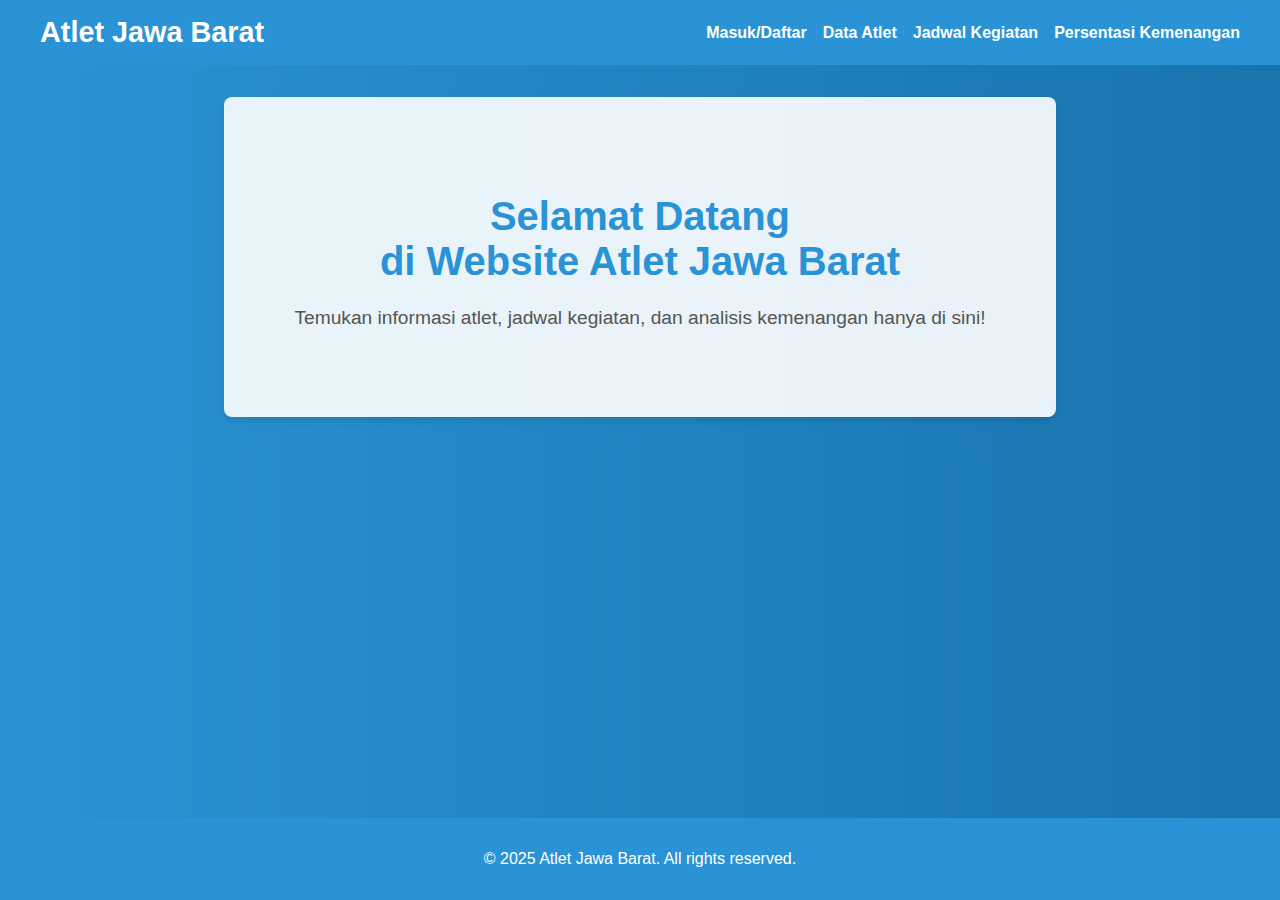
<file: index.html>
<!DOCTYPE html>
<html lang="en">
<head>
    <meta charset="UTF-8">
    <meta name="viewport" content="width=device-width, initial-scale=1.0">
    <title>Website Atlet Jawa Barat</title>
    <link rel="stylesheet" href="style.css">
    <script defer src="script.js"></script>
</head>
<body>
    <header>
        <div class="container">
            <h1>Atlet Jawa Barat</h1>
            <nav>
                <ul>
                    <li id="login-nav"><a href="./login.html">Masuk/Daftar</a></li>
                    <li><a href="./data.html">Data Atlet</a></li>
                    <li><a href="./jadwal.html">Jadwal Kegiatan</a></li>
                    <li><a href="./persen.html">Persentasi Kemenangan</a></li>                    
                    <li id="logout-nav" style="display: none;"><a href="#" id="logout">Keluar</a></li>                 
                </ul>
            </nav>
        </div>
    </header>

    <main>
        <section class="hero">
            <h2>Selamat Datang<br>di Website Atlet Jawa Barat</h2>
            <p>Temukan informasi atlet, jadwal kegiatan, dan analisis kemenangan hanya di sini!</p>
        </section>
    </main>

    <footer>
        <p>&copy; 2025 Atlet Jawa Barat. All rights reserved.</p>
    </footer>
</body>
</html>
</file>
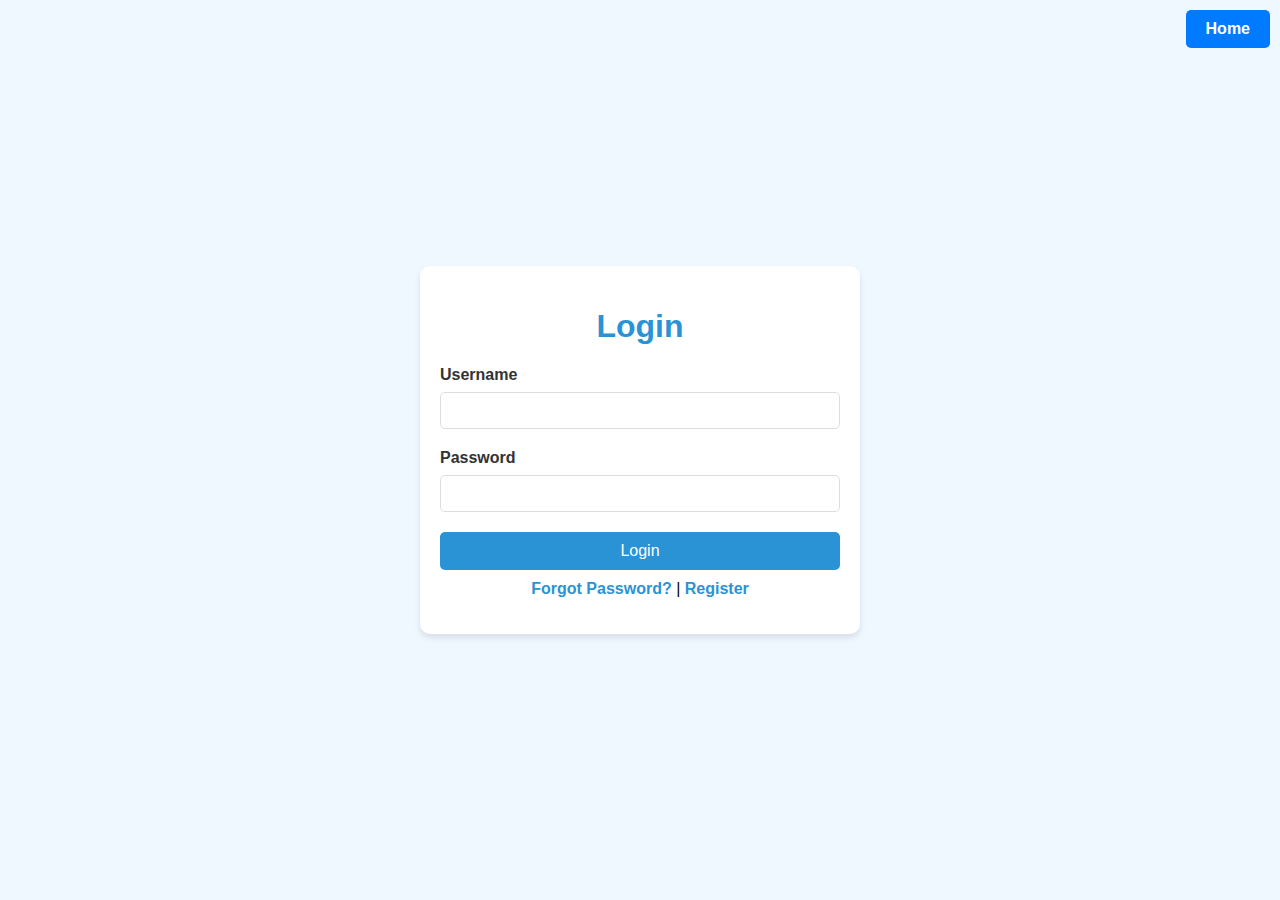
<file: data.html>
<!DOCTYPE html>
<html lang="en">
<head>
    <meta charset="UTF-8">
    <meta name="viewport" content="width=device-width, initial-scale=1.0">
    <title>Daftar Atlet Internasional</title>
    <link rel="stylesheet" href="data.css">
</head>
<body>
    <div class="container">
        <h1>Daftar Atlet Internasional di Kota Bandung</h1>
        <div class="search-sort">
            <input type="text" id="search" placeholder="Cari nama atlet atau cabang olahraga">
            <select id="sort">
                <option value="">Urutkan Berdasarkan</option>
                <option value="nama_provinsi">Nama Provinsi</option>
                <option value="nama_kabupaten_kota">Nama Kabupaten/Kota</option>
                <option value="cabang_olahraga">Cabang Olahraga</option>
                <option value="nama_lengkap">Nama Lengkap</option>
                <option value="tahun">Tahun</option>
            </select>
        </div>
        <table>
            <thead>
                <tr>
                    <th>Nama Provinsi</th>
                    <th>Nama Kabupaten/Kota</th>
                    <th>Cabang Olahraga</th>
                    <th>Nama Lengkap</th>
                    <th>Jenis Kelamin</th>
                    <th>Tahun</th>
                </tr>
            </thead>
            <tbody id="data-table">
                <!-- Data akan diisi melalui JavaScript -->
            </tbody>
        </table>
    </div>

    <!-- Tombol Logout -->
    <button id="logout-button" onclick="logout()">Logout</button>

    <!-- Script -->
    <script src="data.js"></script>
    <script>
        // Fungsi Logout
        function logout() {
            localStorage.removeItem("isLoggedIn");
            window.location.href = "/Utama/index.html";
        }

        // Tambahkan event listener pada tombol logout
        document.getElementById("logoutButton").addEventListener("click", logout);
    </script>
</body>
</html>
</file>
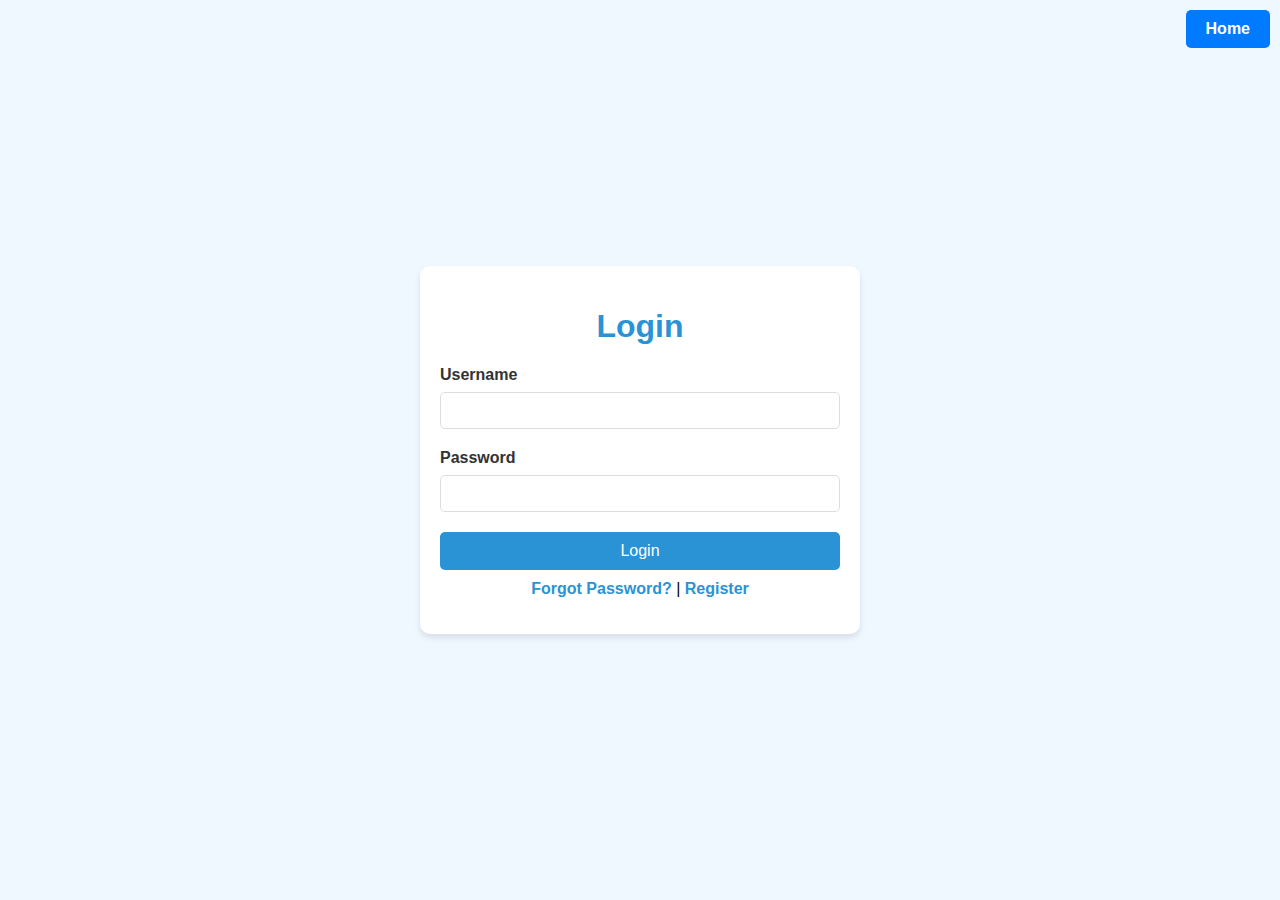
<file: jadwal.html>
<!DOCTYPE html>
<html lang="en">
<head>
    <meta charset="UTF-8">
    <meta name="viewport" content="width=device-width, initial-scale=1.0">
    <title>Jadwal Kegiatan Atlet</title>
    <link rel="stylesheet" href="jadwal.css">
</head>
<body>
    <header>
        <h1>Jadwal Kegiatan Atlet</h1>
        <button id="logoutButton">Logout</button>
    </header>
    <main>
        <section class="form-section">
            <h2>Tambah Kegiatan</h2>
            <form id="activity-form">
                <label for="activity">Nama Kegiatan:</label>
                <input type="text" id="activity" name="activity" required>

                <label for="date">Tanggal:</label>
                <input type="date" id="date" name="date" required>

                <label for="time">Waktu:</label>
                <input type="time" id="time" name="time" required>

                <label for="athlete">Nama Atlet:</label>
                <input type="text" id="athlete" name="athlete" required>

                <button type="submit">Tambah Kegiatan</button>
            </form>
        </section>

        <section class="table-section">
            <h2>Tabel Jadwal Kegiatan</h2>
            <table id="schedule-table">
                <thead>
                    <tr>
                        <th>Nama Kegiatan</th>
                        <th>Tanggal</th>
                        <th>Waktu</th>
                        <th>Nama Atlet</th>
                    </tr>
                </thead>
                <tbody>
                    <!-- Data akan ditambahkan di sini -->
                </tbody>
            </table>
        </section>
    </main>
    <script src="jadwal.js"></script>
</body>
</html>
</file>
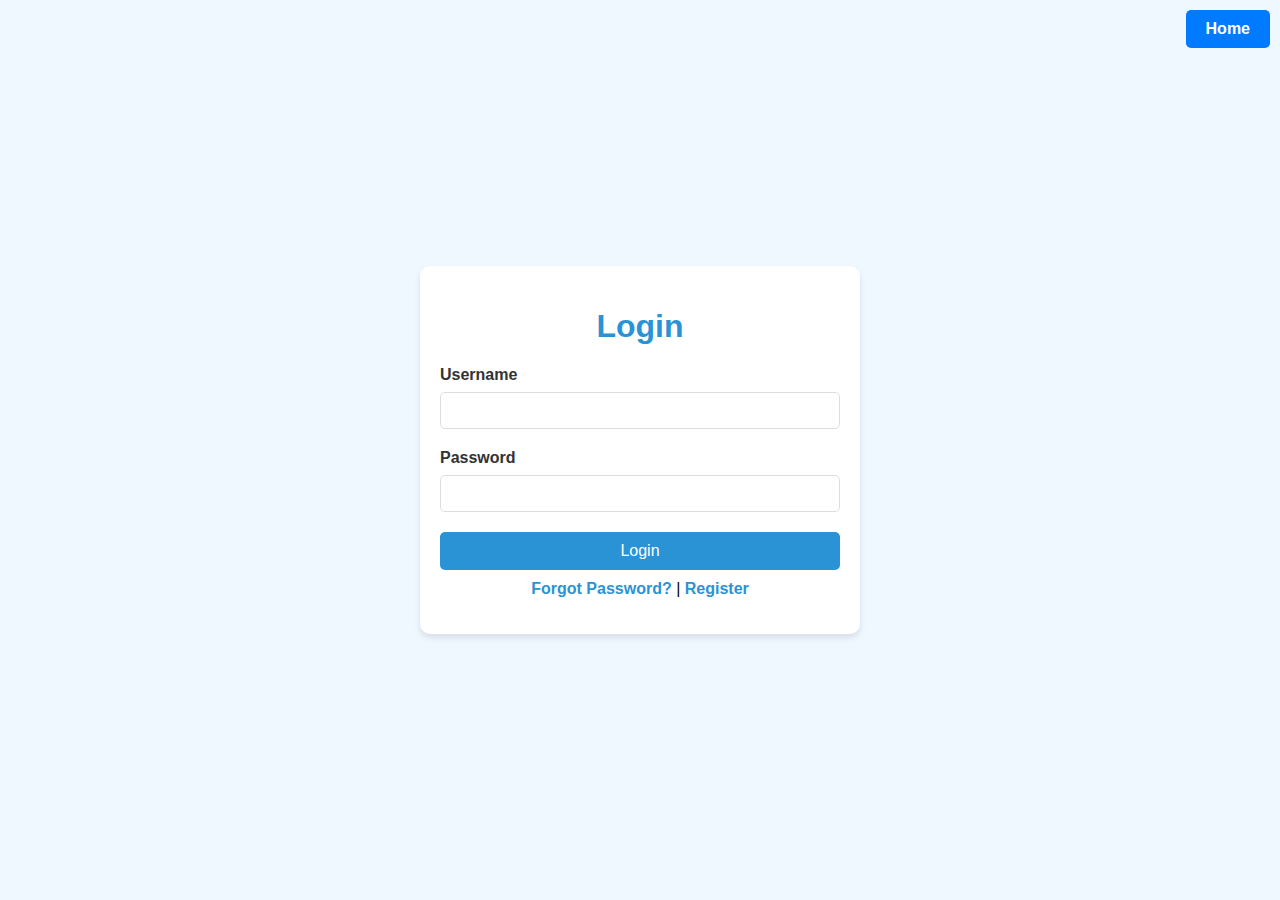
<file: login.html>
<!DOCTYPE html>
<html lang="en">
<head>
    <meta charset="UTF-8">
    <meta name="viewport" content="width=device-width, initial-scale=1.0">
    <title>Login/Register</title>
    <link rel="stylesheet" href="login.css">
</head>
<body>
    <nav>
        <a href="/Utama/index.html" class="home-link">Home</a>
       
    </nav>
    <div class="container">
        <div id="form-container">
            <!-- Form akan diganti menggunakan JavaScript -->
        </div>
    </div>
    <script src="login.js"></script>
</body>
</html>
</file>
<file: style.css>
/* Global Styles */
body {
    font-family: Arial, sans-serif;
    margin: 0;
    padding: 0;
    box-sizing: border-box;
    background: linear-gradient(to right, #2a93d5, #1874ad);
    color: #333;
}

header {
    background-color: #2a93d5;
    color: #fff;
    padding: 1rem 0;
}

header .container {
    display: flex;
    justify-content: space-between;
    align-items: center;
    max-width: 1200px;
    margin: 0 auto;
    padding: 0 1rem;
}

header h1 {
    font-size: 1.8rem;
    margin: 0;
}

header nav ul {
    list-style: none;
    display: flex;
    gap: 1rem;
    margin: 0;
    padding: 0;
}

header nav ul li {
    margin: 0;
}

header nav ul li a {
    text-decoration: none;
    color: #fff;
    font-weight: bold;
    transition: color 0.3s ease;
}

header nav ul li a:hover {
    color: #135589;
}

.hero {
    text-align: center;
    padding: 4rem 1rem;
    background: rgba(255, 255, 255, 0.9);
    border-radius: 8px;
    max-width: 800px;
    margin: 2rem auto;
    box-shadow: 0 4px 6px rgba(0, 0, 0, 0.1);
}

.hero h2 {
    font-size: 2.5rem;
    margin-bottom: 1rem;
    color: #2a93d5;
}

.hero p {
    font-size: 1.2rem;
    line-height: 1.6;
    color: #555;
}

footer {
    text-align: center;
    background-color: #2a93d5;
    color: #fff;
    padding: 1rem 0;
    position: fixed;
    width: 100%;
    bottom: 0;
}

form#loginForm {
    display: flex;
    justify-content: center;
    align-items: center;
    gap: 10px;
}

form#loginForm input {
    flex: 1;
    padding: 8px;
    border: 1px solid #ccc;
    border-radius: 4px;
}

form#loginForm button {
    padding: 8px 16px;
    background-color: #007bff;
    color: #fff;
    border: none;
    border-radius: 4px;
    cursor: pointer;
}

form#loginForm button:hover {
    background-color: #0056b3;
}
</file>
<file: data.css>
body {
    font-family: Arial, sans-serif;
    background-color: #f4f4f4;
    margin: 0;
    padding: 0;
}

.container {
    max-width: 1200px;
    margin: 50px auto;
    padding: 20px;
    background: #fff;
    border-radius: 8px;
    box-shadow: 0 0 10px rgba(0, 0, 0, 0.1);
}

h1 {
    text-align: center;
    color: #333;
}

.search-sort {
    display: flex;
    justify-content: space-between;
    margin-bottom: 20px;
}

input#search {
    width: 70%;
    padding: 10px;
    border: 1px solid #ddd;
    border-radius: 4px;
    font-size: 16px;
}

select#sort {
    width: 28%;
    padding: 10px;
    border: 1px solid #ddd;
    border-radius: 4px;
    font-size: 16px;
}

table {
    width: 100%;
    border-collapse: collapse;
}

thead {
    background-color: #007bff;
    color: white;
}

th, td {
    text-align: left;
    padding: 10px;
    border: 1px solid #ddd;
}

tbody tr:nth-child(even) {
    background-color: #f9f9f9;
}

tbody tr:hover {
    background-color: #f1f1f1;
}

/* Gaya umum untuk semua perangkat */
body {
    font-family: Arial, sans-serif;
    margin: 0;
    padding: 0;
  }
  
  header {
    background-color: #4CAF50;
    color: white;
    text-align: center;
    padding: 10px;
  }
  
  table {
    width: 80%;
    margin: 20px auto;
    border-collapse: collapse;
  }
  
  th, td {
    border: 1px solid #ddd;
    padding: 8px;
    text-align: center;
  }
  
  /* Tambahkan media queries di bagian bawah */
  @media (max-width: 768px) {
    body {
      font-size: 14px; /* Sesuaikan ukuran font */
    }
  
    table {
      width: 100%; /* Buat tabel memenuhi layar */
    }
  
    th, td {
      font-size: 12px;
      padding: 5px; /* Sesuaikan jarak sel tabel */
    }
  
    header {
      font-size: 18px; /* Ubah ukuran font header */
      padding: 5px; /* Sesuaikan padding */
    }
  }

  .navigation {
    font-family: 'Arial', sans-serif;
    font-size: 16px;
    font-weight: bold;
}
  
  #logout-button {
    position: fixed; /* Tetap di posisi yang sama saat scrolling */
    top: 10px;       /* Jarak dari atas */
    right: 10px;     /* Jarak dari kanan */
    padding: 10px 20px;
    background-color: #007BFF; /* Warna tombol */
    color: white;    /* Warna teks */
    border: none;
    border-radius: 5px;
    cursor: pointer;
  }

  #logout-button:hover {
    background-color: #0056b3; /* Warna tombol saat hover */
  }

  #logout-button {
    font-family: 'Arial', sans-serif;
    font-size: 16px;
    font-weight: bold;
}
</file>
<file: jadwal.css>
body {
    font-family: Arial, sans-serif;
    margin: 0;
    padding: 0;
    background-color: #f4f4f9;
    color: #333;
}

header {
    background-color: #2a93d5;
    color: white;
    padding: 10px 0;
    text-align: center;
}

main {
    margin: 20px;
}

section {
    margin-bottom: 30px;
}

h2 {
    color: #2a93d5;
}

form {
    display: flex;
    flex-direction: column;
    max-width: 400px;
    margin: 0 auto;
}

form label {
    margin-top: 10px;
}

form input {
    padding: 8px;
    margin-top: 5px;
    border: 1px solid #ccc;
    border-radius: 4px;
}

form button {
    margin-top: 20px;
    padding: 10px;
    background-color: #2a93d5;
    color: white;
    border: none;
    border-radius: 4px;
    cursor: pointer;
}

form button:hover {
    background-color: #2a93d5;
}

table {
    width: 100%;
    border-collapse: collapse;
    margin-top: 20px;
}

table th, table td {
    border: 1px solid #ddd;
    padding: 8px;
    text-align: center;
}

table th {
    background-color: #2a93d5;
    color: white;
}

#logoutButton {
    background-color: #ff4d4d;
    color: white;
    border: none;
    padding: 10px 15px;
    cursor: pointer;
    border-radius: 5px;
}

#logoutButton:hover {
    background-color: #e60000;
}
</file>
<file: login.css>
body {
    margin: 0;
    font-family: Arial, sans-serif;
    background-color: #f0f8ff;
    display: flex;
    justify-content: center;
    align-items: center;
    height: 100vh;
}

.container {
    width: 100%;
    max-width: 400px;
    background-color: white;
    border-radius: 10px;
    box-shadow: 0 4px 6px rgba(0, 0, 0, 0.1);
    padding: 20px;
}

h1 {
    text-align: center;
    color: #2a93d5;
}

label {
    display: block;
    margin-bottom: 8px;
    font-weight: bold;
    color: #333;
}

input {
    width: 100%;
    padding: 10px;
    margin-bottom: 20px;
    border: 1px solid #ddd;
    border-radius: 5px;
    box-sizing: border-box;
}


button {
    width: 100%;
    padding: 10px;
    background-color: #2a93d5;
    color: white;
    border: none;
    border-radius: 5px;
    font-size: 16px;
    cursor: pointer;
    transition: background-color 0.3s;
}

button:hover {
    background-color: #217bb0;
}

.link {
    text-align: center;
    margin-top: 10px;
}

.link a {
    text-decoration: none;
    color: #2a93d5;
    font-weight: bold;
}

.link a:hover {
    text-decoration: underline;
}

ul {
    list-style-type: none; /* Menghapus bullet */
    margin: 0; /* Menghapus margin default */
    padding: 0; /* Menghapus padding default */
}

/* CSS for positioning Home link in the top-right corner */
body {
    margin: 0;
    padding: 0;
    font-family: Arial, sans-serif;
}

.home-link {
    position: absolute;
    top: 10px;
    right: 10px;
    text-decoration: none;
    color: #007BFF;
    font-size: 16px;
    font-weight: bold;
    padding: 10px 20px;
    background-color: #007BFF; /* Warna tombol */
    color: white;    /* Warna teks */
    border: none;
    border-radius: 5px;
    cursor: pointer;
}

.home-link:hover {
    text-decoration: underline;
}
</file>
